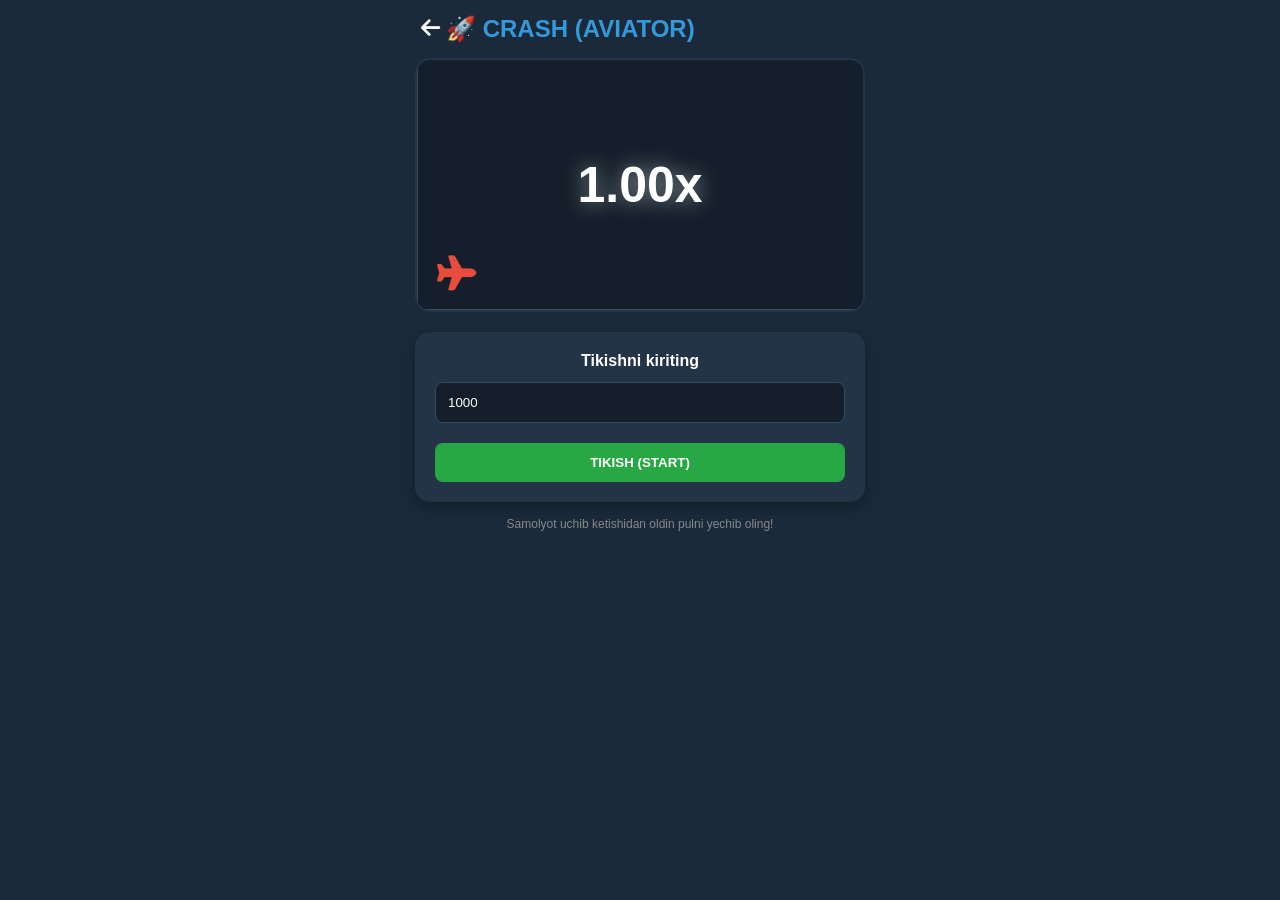
<file: aviator.html>
<!DOCTYPE html>
<html lang="uz">
<head>
    <meta charset="UTF-8">
    <meta name="viewport" content="width=device-width, initial-scale=1.0">
    <title>Crash | MiniBet Uz</title>
    <link rel="stylesheet" href="style.css">
    <link rel="stylesheet" href="https://cdnjs.cloudflare.com/ajax/libs/font-awesome/6.0.0/css/all.min.css">
    <style>
        #plane-area { 
            height: 250px; 
            background: #141f2b; 
            border-radius: 15px; 
            position: relative; 
            overflow: hidden; 
            margin-top: 15px;
            border: 2px solid #243447;
        }
        #plane { 
            position: absolute; 
            bottom: 20px; 
            left: 20px; 
            font-size: 35px; 
            color: #e74c3c; 
            z-index: 10;
        }
        #multiplier { 
            position: absolute; 
            top: 50%; 
            left: 50%; 
            transform: translate(-50%, -50%); 
            font-size: 50px; 
            font-weight: 900; 
            color: white; 
            text-shadow: 0 0 20px rgba(255,255,255,0.5);
        }
        .grid-line {
            position: absolute;
            background: rgba(255,255,255,0.05);
        }
    </style>
</head>
<body>
    <div class="container">
        <div style="display: flex; align-items: center; margin-bottom: 15px;">
            <button onclick="location.href='main.html'" style="background:none; border:none; color:white; font-size:22px; cursor:pointer;">
                <i class="fas fa-arrow-left"></i>
            </button>
            <h2 style="margin-left: 15px; color: #3498db; margin: 0;">🚀 CRASH (AVIATOR)</h2>
        </div>

        <div id="plane-area">
            <div id="multiplier">1.00x</div>
            <i class="fas fa-plane" id="plane"></i>
            <div style="position:absolute; bottom:0; left:0; width:100%; height:1px; background:rgba(255,255,255,0.2);"></div>
            <div style="position:absolute; bottom:0; left:0; width:1px; height:100%; background:rgba(255,255,255,0.2);"></div>
        </div>

        <div class="card" style="margin-top: 20px;">
            <div id="status" style="text-align:center; margin-bottom:10px; font-weight:bold; min-height:20px;">Tikishni kiriting</div>
            
            <input type="number" id="bet" value="1000" placeholder="Stavka miqdori">
            
            <button id="bet-btn" class="btn btn-success" onclick="startCrash()">TIKISH (START)</button>
            <button id="cashout-btn" class="btn btn-primary" style="display:none;" onclick="cashoutCrash()">PULNI YECHISH (CASHOUT)</button>
        </div>
        
        <p style="text-align:center; font-size:12px; color:#888; margin-top:15px;">
            Samolyot uchib ketishidan oldin pulni yechib oling!
        </p>
    </div>

    <script src="js/api.js"></script>
    <script src="js/aviator.js"></script>
</body>
</html>
</file>
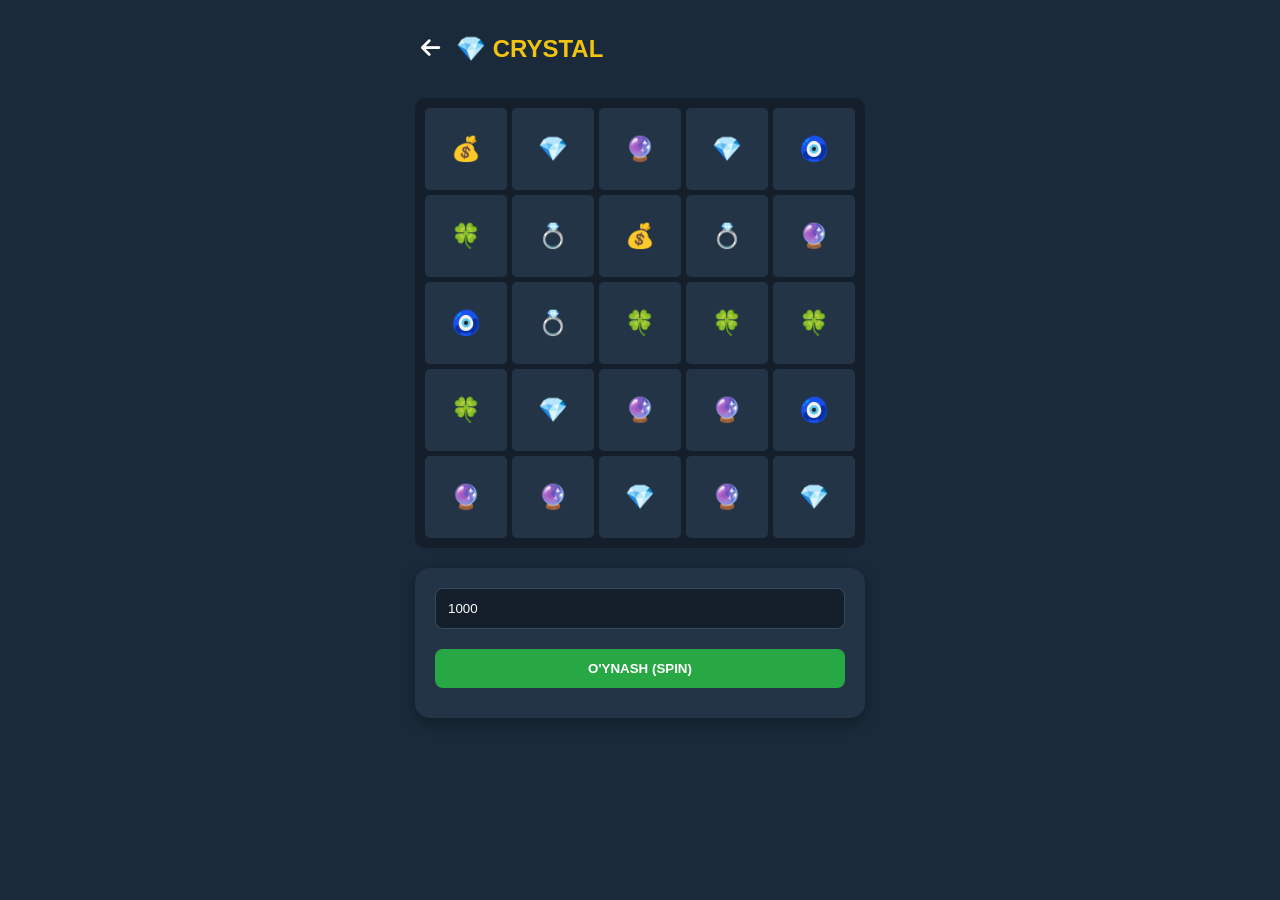
<file: crystal.html>
<!DOCTYPE html>
<html lang="uz">
<head>
    <meta charset="UTF-8">
    <meta name="viewport" content="width=device-width, initial-scale=1.0">
    <title>Crystal | MiniBet Uz</title>
    <link rel="stylesheet" href="style.css">
    <link rel="stylesheet" href="https://cdnjs.cloudflare.com/ajax/libs/font-awesome/6.0.0/css/all.min.css">
    <style>
        #crystal-board {
            display: grid;
            grid-template-columns: repeat(5, 1fr);
            gap: 5px;
            background: #141f2b;
            padding: 10px;
            border-radius: 10px;
            margin-top: 15px;
        }
        .gem {
            aspect-ratio: 1;
            display: flex;
            align-items: center;
            justify-content: center;
            font-size: 24px;
            background: #243447;
            border-radius: 5px;
            transition: transform 0.2s;
        }
        .gem.win { animation: pulse 0.5s infinite; background: #28a745; }
        @keyframes pulse { 0% { transform: scale(1); } 50% { transform: scale(1.1); } 100% { transform: scale(1); } }
    </style>
</head>
<body>
    <div class="container">
        <div style="display: flex; align-items: center; margin-bottom: 15px;">
            <button onclick="location.href='main.html'" style="background:none; border:none; color:white; font-size:22px;"><i class="fas fa-arrow-left"></i></button>
            <h2 style="margin-left: 10px; color: #f1c40f;">💎 CRYSTAL</h2>
        </div>

        <div id="crystal-board"></div>

        <div class="card" style="margin-top: 20px;">
            <input type="number" id="bet" value="1000" placeholder="Stavka">
            <button id="spin-btn" class="btn btn-success" onclick="startCrystal()">O'YNASH (SPIN)</button>
            <div id="status" style="text-align:center; margin-top:10px; font-weight:bold;"></div>
        </div>
    </div>

    <script src="js/api.js"></script>
    <script src="js/crystal.js"></script>
</body>
</html>
</file>
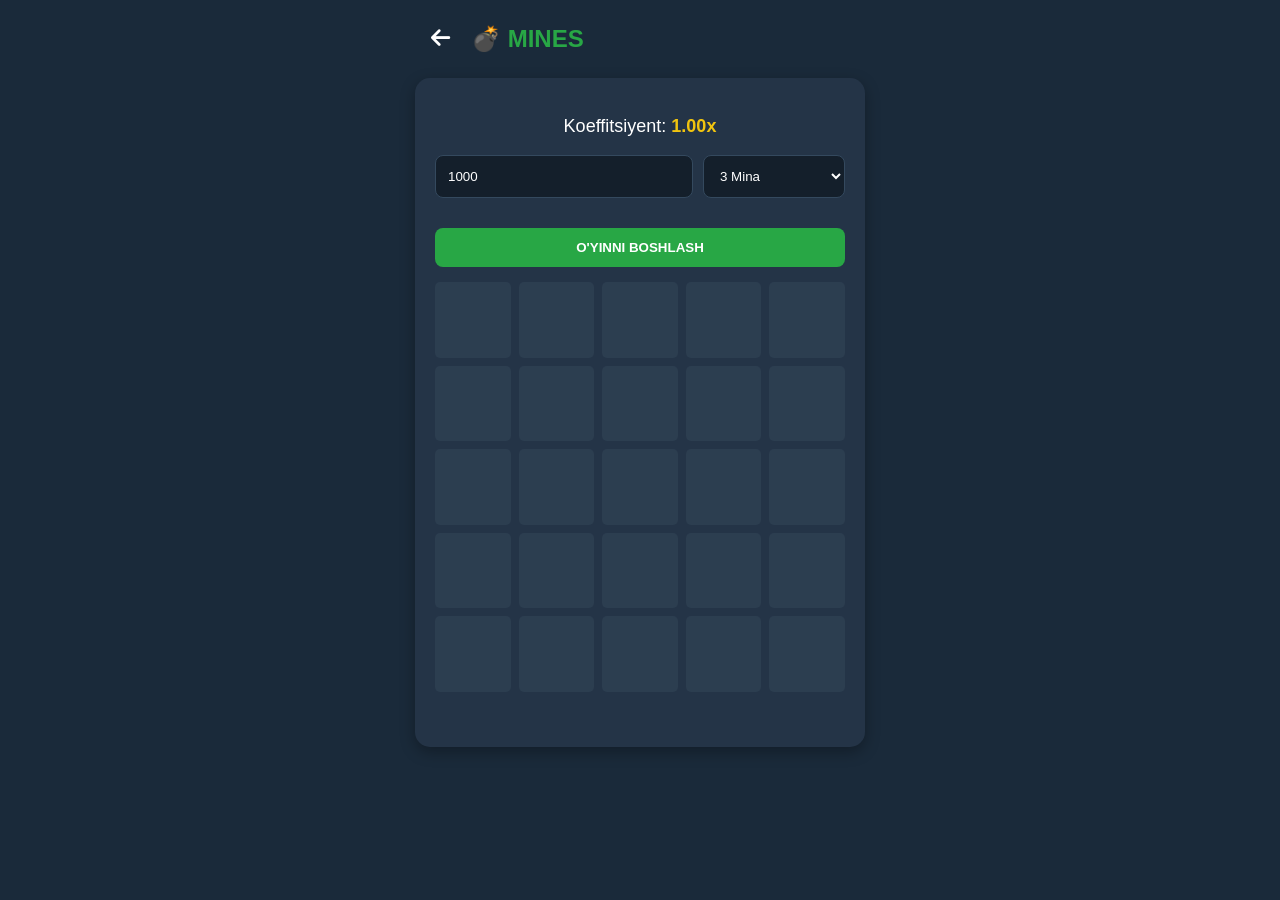
<file: game.html>
<!DOCTYPE html>
<html lang="uz">
<head>
    <meta charset="UTF-8">
    <meta name="viewport" content="width=device-width, initial-scale=1.0">
    <title>MiniBet Uz | Mines</title>
    <link rel="stylesheet" href="style.css">
    <link rel="stylesheet" href="https://cdnjs.cloudflare.com/ajax/libs/font-awesome/6.0.0/css/all.min.css">
</head>
<body>
    <div class="container">
        <div style="display: flex; align-items: center; margin-bottom: 15px; padding: 10px;">
            <button onclick="location.href='main.html'" style="background: none; border: none; color: white; font-size: 22px; cursor: pointer; margin-right: 15px;">
                <i class="fas fa-arrow-left"></i>
            </button>
            <h2 style="margin: 0; color: var(--green);">💣 MINES</h2>
        </div>

        <div class="card">
            <p style="text-align: center; font-size: 18px;">Koeffitsiyent: <span id="multi" style="font-weight:bold; color:#f1c40f;">1.00x</span></p>
            
            <div style="display: flex; gap: 10px; margin-bottom: 10px;">
                <input type="number" id="bet" value="1000" style="flex: 2;" placeholder="Stavka">
                <select id="mines-count" style="flex: 1;">
                    <option value="3">3 Mina</option>
                    <option value="5">5 Mina</option>
                    <option value="10">10 Mina</option>
                </select>
            </div>

            <button id="start-btn" class="btn btn-success" onclick="startGame()">O'YINNI BOSHLASH</button>
            <button id="cashout-btn" class="btn btn-primary" style="display:none;" onclick="cashOut()">PULNI YECHISH (CASHOUT)</button>

            <div class="mines-grid" id="grid"></div>
            
            <div id="status" style="text-align:center; margin-top:15px; min-height: 20px;"></div>
        </div>
    </div>

    <script src="js/api.js"></script>
    <script src="js/mines.js"></script>
</body>
</html>
</file>
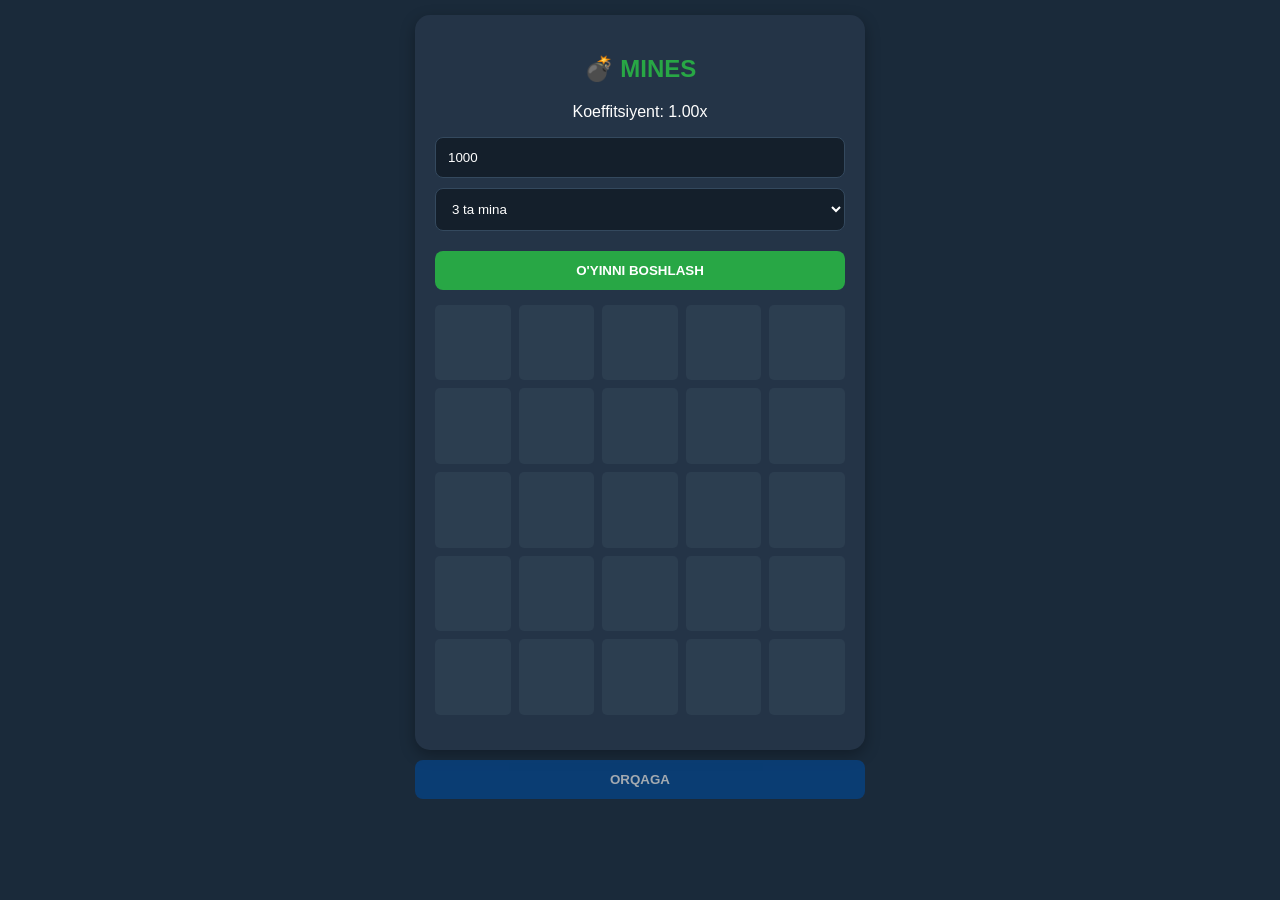
<file: main.html>
<!DOCTYPE html>
<html lang="uz">
<head>
    <meta charset="UTF-8">
    <meta name="viewport" content="width=device-width, initial-scale=1.0">
    <title>MiniBet Uz | Mines</title>
    <link rel="stylesheet" href="style.css">
</head>
<body>
    <div class="container">
        <div class="card">
            <h2 style="text-align: center; color: var(--green);">💣 MINES</h2>
            <p style="text-align: center;">Koeffitsiyent: <span id="multi">1.00x</span></p>
            
            <input type="number" id="bet" value="1000" placeholder="Tikish miqdori">
            <select id="mines-count">
                <option value="3">3 ta mina</option>
                <option value="5">5 ta mina</option>
                <option value="10">10 ta mina</option>
            </select>

            <button id="start-btn" class="btn btn-success" onclick="startGame()">O'YINNI BOSHLASH</button>
            <button id="cashout-btn" class="btn btn-primary" style="display:none;" onclick="cashOut()">CASHOUT</button>

            <div class="mines-grid" id="grid"></div>
            <div id="status" style="text-align:center; margin-top:10px;"></div>
        </div>
        <button class="btn btn-primary" onclick="location.href='main.html'" style="opacity: 0.6;">ORQAGA</button>
    </div>

    <script src="js/api.js"></script>
    <script src="js/mines.js"></script>
</body>
</html>
</file>
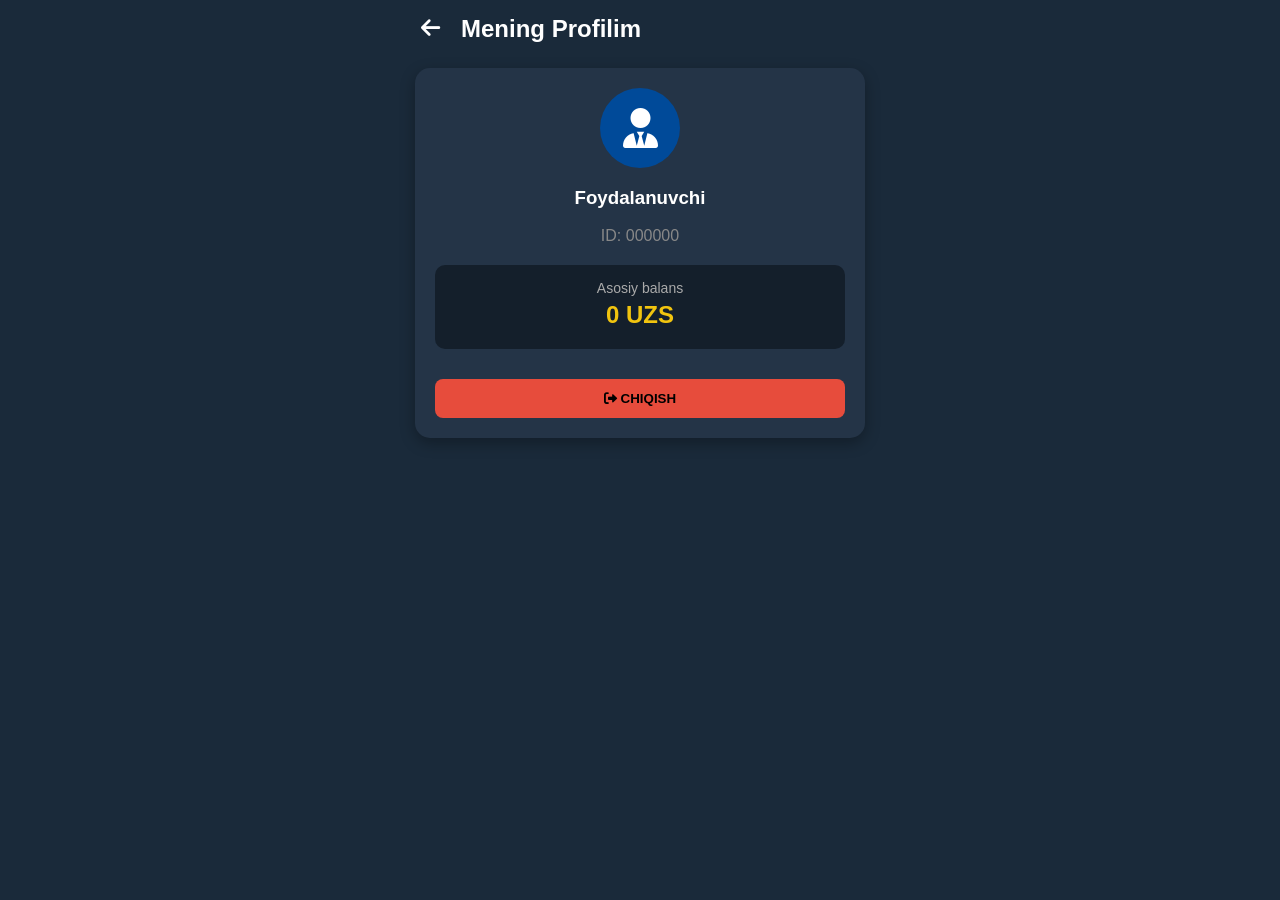
<file: profile.html>
<!DOCTYPE html>
<html lang="uz">
<head>
    <meta charset="UTF-8">
    <meta name="viewport" content="width=device-width, initial-scale=1.0">
    <title>Profil | MiniBet Uz</title>
    <link rel="stylesheet" href="style.css">
    <link rel="stylesheet" href="https://cdnjs.cloudflare.com/ajax/libs/font-awesome/6.0.0/css/all.min.css">
</head>
<body>
    <div class="container">
        <div style="display: flex; align-items: center; margin-bottom: 25px;">
            <button onclick="location.href='main.html'" style="background: none; border: none; color: white; font-size: 22px; cursor: pointer; margin-right: 15px;">
                <i class="fas fa-arrow-left"></i>
            </button>
            <h2 style="margin: 0;">Mening Profilim</h2>
        </div>

        <div class="card" style="text-align: center;">
            <div style="width: 80px; height: 80px; background: var(--blue); border-radius: 50%; display: flex; align-items: center; justify-content: center; margin: 0 auto 15px;">
                <i class="fas fa-user-tie" style="font-size: 40px;"></i>
            </div>
            <h3 id="user-name">Foydalanuvchi</h3>
            <p style="color: #888;">ID: <span id="user-id">000000</span></p>
            <div style="background: #141f2b; padding: 15px; border-radius: 10px; margin-top: 20px;">
                <p style="margin: 0; font-size: 14px; color: #aaa;">Asosiy balans</p>
                <h2 style="margin: 5px 0; color: #f1c40f;"><span id="user-balance">0</span> UZS</h2>
            </div>
            
            <button class="btn" style="background: #e74c3c; margin-top: 30px;" onclick="localStorage.clear(); location.href='index.html'">
                <i class="fas fa-sign-out-alt"></i> CHIQISH
            </button>
        </div>
    </div>

    <script src="js/api.js"></script>
    <script>
        async function loadProfile() {
            const id = localStorage.getItem("my_tg_id");
            try {
                const data = await request(`/api/user/me/${id}`);
                document.getElementById('user-name').innerText = data.first_name;
                document.getElementById('user-id').innerText = data.tg_id;
                document.getElementById('user-balance').innerText = data.balance.toLocaleString();
            } catch(e) { alert("Profil yuklanmadi"); }
        }
        loadProfile();
    </script>
</body>
</html>
</file>
<file: style.css>
:root { --blue: #004a99; --green: #28a745; --bg: #1a2a3a; --card: #243447; --text: #ffffff; }
body { font-family: 'Segoe UI', sans-serif; background: var(--bg); color: var(--text); margin: 0; padding: 0; }
.container { max-width: 450px; margin: 0 auto; padding: 15px; }

/* Tugmalar */
.btn { width: 100%; padding: 12px; border: none; border-radius: 8px; font-weight: bold; cursor: pointer; transition: 0.3s; margin-top: 10px; }
.btn-primary { background: var(--blue); color: white; }
.btn-success { background: var(--green); color: white; }

/* Inputlar */
input, select { width: 100%; padding: 12px; margin-bottom: 10px; background: #141f2b; border: 1px solid #34495e; color: white; border-radius: 8px; box-sizing: border-box; }

/* Karta (Card) */
.card { background: var(--card); border-radius: 15px; padding: 20px; box-shadow: 0 5px 15px rgba(0,0,0,0.3); }

/* Bosh sahifa (Main) elementlari */
.banner { height: 120px; background: linear-gradient(45deg, #1e3c72, #2a5298); border-radius: 15px; margin-bottom: 15px; display: flex; align-items: center; justify-content: center; font-weight: bold; }
.game-grid { display: grid; grid-template-columns: repeat(3, 1fr); gap: 10px; }
.game-item { text-align: center; background: var(--card); padding: 10px; border-radius: 10px; cursor: pointer; }
.game-item i { font-size: 30px; display: block; margin-bottom: 5px; color: var(--blue); }

/* Mines Gridi */
.mines-grid { display: grid; grid-template-columns: repeat(5, 1fr); gap: 8px; margin: 15px 0; }
.cell { aspect-ratio: 1; background: #2c3e50; border-radius: 5px; border: none; font-size: 20px; color: white; cursor: pointer; }
.cell.open { background: #141f2b; }
</file>
